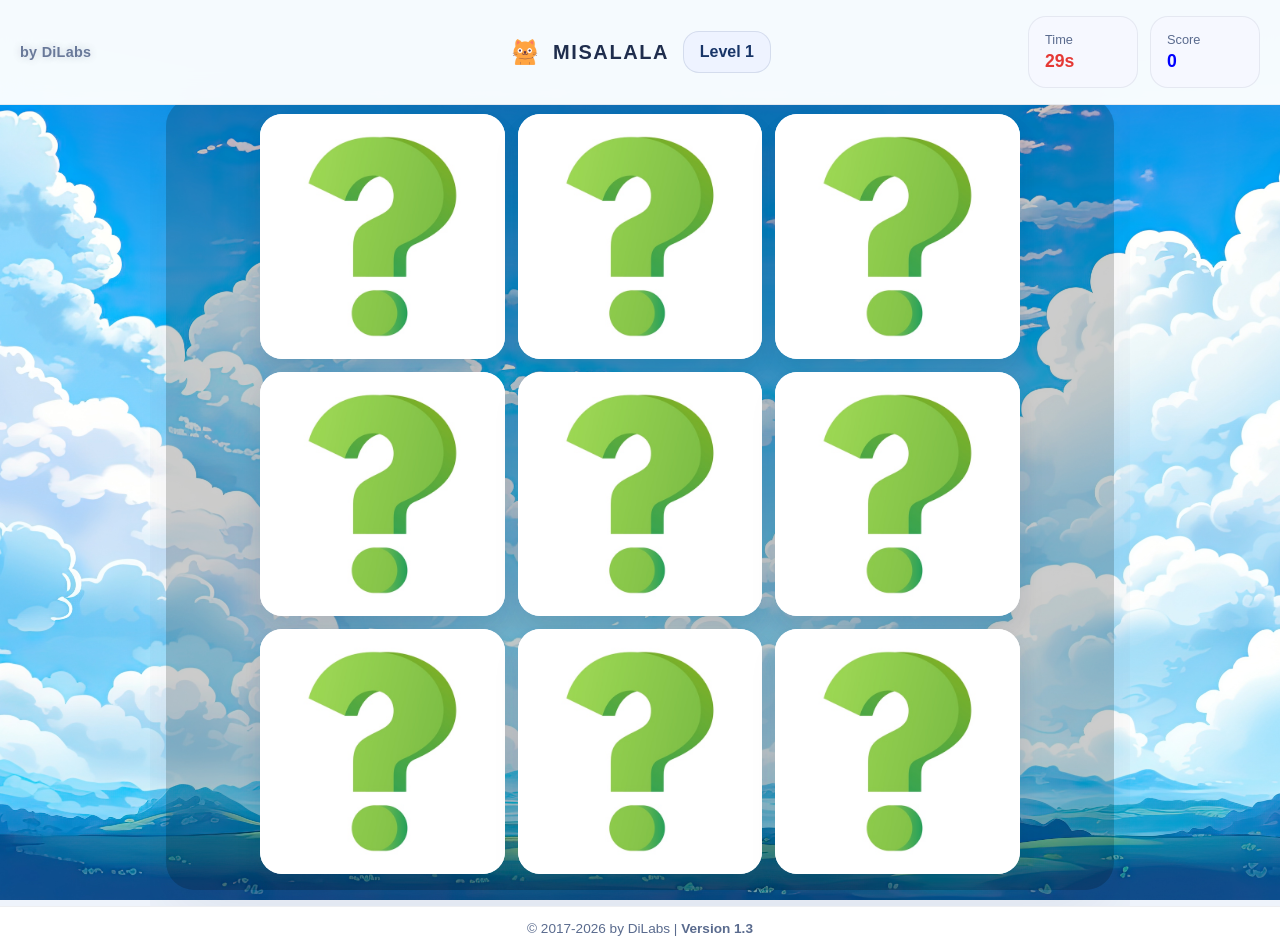
<file: game.html>
<!DOCTYPE html>
<html lang="en">
	<head>
		<meta charset="utf-8">
		<meta name="viewport" content="width=device-width, initial-scale=1">
		<title>MISALALA - Level 1</title>
		<link rel="stylesheet" href="style/Game.css" type="text/css">
		<link rel="icon" href="favicon.png" type="image/gif">
	</head>

	<body class="game-page">
		<header class="game-header">
			<div class="header-credit" aria-hidden="true">by DiLabs</div>
			<div class="header-brand">
				<a href="index.html" class="misalala-logo-text"><img src="favicon.png" alt="MISALALA logo" class="favicon-logo">MISALALA</a>
				<div class="level-badge"><span id="level">Level 1</span></div>
			</div>
			<div class="header-stats">
				<div class="stat"><span>Time</span><strong id="timer">30s</strong></div>
				<div class="stat"><span>Score</span><strong id="score">0</strong></div>
			</div>
		</header>

		<main class="game-main">
			<section class="game-container" id="game-container">
				<div class="game-area">
					<div id="game-grid" class="game-grid"></div>
				</div>
				<div class="game-controls-overlay" id="game-controls-overlay">
					<div class="game-controls-modal">
						<div id="status" class="game-status"></div>
						<button id="playagain" class="btn-play-again">Play Again</button>
					</div>
				</div>
			</section>
		</main>

		<div id="end-screen" class="end-screen-overlay">
			<div class="end-screen-modal">
				<h1>Game Complete!</h1>
				<p>Your final score: <span id="final-score"></span></p>
				<p>Redirecting to main page...</p>
			</div>
		</div>

		<div id="score-popup"></div>

		<footer class="game-footer">
			<p>&copy; 2017-2026 by DiLabs | <b>Version 1.3</b></p>
		</footer>

		<script src="script/Game.js"></script>
		<script>
			const urlParams = new URLSearchParams(window.location.search);
			const level = urlParams.get('level') || '1';
			let hasAccess = true;
			// Check level access
			if (level !== '1' && level !== 'end') {
				const levelNum = parseInt(level);
				const prevLevel = levelNum - 1;
				if (!localStorage.getItem(`level_${prevLevel}_completed`)) {
					alert(`You must complete Level ${prevLevel} first!`);
					window.location.href = 'index.html';
					hasAccess = false;
				}
			}
			if (!hasAccess) {
				// Access denied; stop running game logic
			} else if (level === 'end') {
				document.getElementById('game-container').style.display = 'none';
				document.getElementById('end-screen').classList.add('active');
				const score = sessionStorage.getItem('record') || 0;
				document.getElementById('final-score').textContent = score;
				setTimeout(() => window.location.href = 'index.html', 5000);
			} else {
				const levelNum = parseInt(level);
				document.title = `MISALALA - Level ${level}`;
				document.getElementById('level').textContent = `Level ${level}`;
				document.getElementById('game-container').classList.add(`level-${level}`);

				const imageSources = {
					1: [
						'img/cat/one.jpg', 'img/cat/one.jpg',
						'img/cat/two.jpg', 'img/cat/two.jpg',
						'img/cat/three.jpg', 'img/cat/three.jpg',
						'img/cat/four.jpg', 'img/cat/four.jpg',
						'img/cat/lucky.jpg',
					],
					2: [
						'img/dog/one.jpg', 'img/dog/one.jpg',
						'img/dog/two.jpg', 'img/dog/two.jpg',
						'img/dog/three.jpg', 'img/dog/three.jpg',
						'img/dog/four.jpg', 'img/dog/four.jpg',
						'img/dog/five.jpg', 'img/dog/five.jpg',
						'img/dog/six.jpg', 'img/dog/six.jpg',
						'img/dog/seven.jpg', 'img/dog/seven.jpg',
						'img/dog/eight.jpg', 'img/dog/eight.jpg',
					],
					3: Array.from({length: 36}, (_, i) => `img/baby/${Math.floor(i/2)+1}.jpg`)
				};

				const configs = {
					1: { gridSize: 9, timeLimit: 30 },
					2: { gridSize: 16, timeLimit: 60 },
					3: { gridSize: 36, timeLimit: 120 }
				};

				const config = {
					level: levelNum,
					...configs[levelNum],
					imageSource: imageSources[levelNum],
					containerSelector: '#game-grid',
					scoreDisplaySelector: '#score',
					timerDisplaySelector: '#timer',
					statusDisplaySelector: '#status',
				};

				document.getElementById('timer').textContent = `${config.timeLimit}s`;

				const game = new Game(config);
				window.game = game;
			}
		</script>
	</body>
</html>
</file>
<file: style/Game.css>
/* ===========================
   MisaLala Game - Modern CSS
   =========================== */

* {
	margin: 0;
	padding: 0;
	box-sizing: border-box;
}

html {
	height: 100%;
	margin: 0;
	padding: 0;
	overflow-x: hidden;
	overflow-y: auto;
}

body {
	min-height: 100svh;
	margin: 0;
	padding: 0;
	overflow-x: hidden;
	overflow-y: auto;
	background-color: #eef3fb;
	background-image: url(../background.jpg);
	background-repeat: no-repeat;
	background-position: center;
	background-size: cover;
	font-family: -apple-system, BlinkMacSystemFont, 'Segoe UI', Roboto, Oxygen, Ubuntu, Cantarell, sans-serif;
	color: #1f2d4d;
}

body.home-page {
	padding-top: 0;
	/* Keep content above the fixed footer on small screens (and iOS safe areas). */
	padding-bottom: calc(3.25rem + env(safe-area-inset-bottom));
}

body.game-page {
	display: flex;
	flex-direction: column;
	/* The app scrolls inside containers (e.g. game grid) instead of the whole page. */
	overflow-y: hidden;
}

button, input, select {
	font: inherit;
}

.game-header {
	flex-shrink: 0;
	display: grid;
	grid-template-columns: 1fr auto;
	gap: 1rem;
	align-items: center;
	padding: 1rem 1.25rem;
	background: rgba(255, 255, 255, 0.96);
	backdrop-filter: blur(14px);
	border-bottom: 1px solid rgba(31, 45, 77, 0.08);
	z-index: 50;
}

.header-brand {
	display: flex;
	align-items: center;
	gap: 0.85rem;
}

.header-credit {
	font-size: 0.9rem;
	font-weight: 600;
	color: #5a6b8e;
	letter-spacing: 0.02em;
	white-space: nowrap;
	text-shadow: 0 0 8px rgba(90, 107, 142, 0.35);
	filter: blur(0.2px);
	opacity: 0.9;
}

.misalala-logo-text {
	display: inline-flex;
	align-items: center;
	gap: 0.75rem;
	font-size: 1.25rem;
	font-weight: 800;
	letter-spacing: 0.08em;
	text-decoration: none;
	color: #1f2d4d;
}

.favicon-logo {
	width: 2rem;
	height: 2rem;
	vertical-align: middle;
}

.level-badge {
	padding: 0.7rem 1rem;
	border-radius: 16px;
	background: #eef3ff;
	border: 1px solid rgba(24, 53, 104, 0.12);
}

.level-badge span {
	font-weight: 700;
	color: #183568;
}

.header-stats {
	display: grid;
	grid-template-columns: repeat(2, minmax(110px, 1fr));
	gap: 0.75rem;
}

.header-stats .stat {
	display: flex;
	flex-direction: column;
	gap: 0.25rem;
	padding: 0.95rem 1rem;
	border-radius: 18px;
	background: #f6f8ff;
	border: 1px solid rgba(31, 45, 77, 0.08);
}

.header-stats .stat span {
	font-size: 0.8rem;
	color: #5a6b8e;
}

.header-stats .stat strong {
	font-size: 1.1rem;
	color: #183568;
}

.game-main {
	flex: 1;
	min-height: 0;
	width: 100%;
	display: flex;
	justify-content: center;
	align-items: stretch;
	padding: 0;
	overflow: hidden;
}

.game-container {
	position: relative;
	width: 100%;
	max-width: 980px;
	margin: 0 auto;
	padding: 1rem;
	display: flex;
	flex-direction: column;
	gap: 1rem;
	flex: 1;
	min-height: 0;
	overflow-y: auto;
	justify-content: center;
	align-items: center;
}

.game-area {
	background: rgba(0, 0, 0, 0.2);
	border-radius: 28px;
	box-shadow: 0 28px 70px rgba(37, 57, 91, 0.08);
	padding: clamp(0.6rem, 2.2vw, 1rem);
	display: flex;
	justify-content: center;
	align-items: center;
	width: 100%;
	flex: 1;
	min-height: 0;
	overflow: auto;
}

.game-grid {
	width: 100%;
	max-width: 760px;
	display: grid;
	/* Smaller gaps on mobile so cards stay tappable. */
	gap: clamp(6px, 1.7vw, 13px);
	auto-rows: 1fr;
}

.game-card {
	width: 100%;
	aspect-ratio: 1 / 1;
	border-radius: 22px;
	background: linear-gradient(180deg, #ffffff 0%, #f8fbff 100%);
	overflow: hidden;
	box-shadow:
		0 18px 32px rgba(19, 38, 80, 0.05),
		0 10px 18px rgba(35, 59, 92, 0.08);
	cursor: pointer;
	touch-action: manipulation;
	-webkit-tap-highlight-color: transparent;
	user-select: none;
	transition: transform 0.25s ease, box-shadow 0.25s ease;
	display: grid;
	place-items: center;
}

.game-card:hover:not(.matched):not(.flipped) {
	transform: translateY(-3px);
}

.game-card.flipped {
	transform: translateY(0);
}

.game-card.matched {
	opacity: 0.78;
	cursor: default;
}

.card-image {
	width: 100%;
	height: 100%;
	object-fit: cover;
	display: block;
}

.game-controls {
	display: flex;
	flex-direction: column;
	gap: 1rem;
	padding: 0.75rem 1rem 1rem;
	background: #ffffff;
	border-radius: 24px;
	box-shadow: 0 18px 40px rgba(37, 57, 91, 0.08);
}

.game-status {
	min-height: 4.5rem;
	display: grid;
	place-items: center;
	text-align: center;
	font-size: 1.25rem;
	font-weight: 700;
	color: #1f2d4d;
}

.btn-play-again {
	display: none;
	width: 100%;
	padding: 0.95rem 1rem;
	border: none;
	border-radius: 16px;
	background-color: #1f2d4d;
	color: #ffffff;
	font-weight: 700;
	font-size: 1rem;
	cursor: pointer;
	transition: transform 0.2s ease, background-color 0.2s ease;
}

.btn-play-again:hover {
	background-color: #15213b;
	transform: translateY(-1px);
}

/* Game Controls Modal Styles
   =========================== */

.game-controls-overlay {
	display: none;
	position: absolute;
	inset: 0;
	padding: calc(1.5rem + env(safe-area-inset-top)) 1rem
		calc(1.5rem + env(safe-area-inset-bottom)) 1rem;
	background: rgba(0, 0, 0, 0.55);
	backdrop-filter: blur(3px);
	z-index: 1000;
	justify-content: center;
	align-items: center;
}

.game-controls-overlay.active {
	display: flex;
}

.game-controls-modal {
	background: white;
	border-radius: 16px;
	padding: 2rem;
	max-width: 400px;
	width: 90%;
	text-align: center;
	box-shadow: 0 20px 40px rgba(0, 0, 0, 0.3);
	animation: modal-appear 0.3s ease-out;
	display: flex;
	flex-direction: column;
	gap: 1rem;
	align-items: center;
}

.game-footer {
	flex-shrink: 0;
	background: rgba(255, 255, 255, 0.98);
	border-top: 1px solid rgba(31, 45, 77, 0.08);
	padding: 0.9rem 1rem;
	text-align: center;
	font-size: 0.85rem;
	color: #5a6b8e;
	z-index: 40;
}

/* Keep header fixed on desktop screens. */
@media (min-width: 721px) {
	body.game-page {
		padding-top: 82px;
	}

	.game-header {
		position: fixed;
		top: 0;
		left: 0;
		right: 0;
		width: 100%;
	}
}

.score-popup {
	position: fixed;
	bottom: 2rem;
	left: 50%;
	transform: translateX(-50%);
	background: rgba(24, 53, 104, 0.94);
	color: white;
	padding: 0.85rem 1.25rem;
	border-radius: 999px;
	font-size: 1.1rem;
	font-weight: 700;
	z-index: 1000;
	animation: slideUp 0.4s ease-out;
	pointer-events: none;
}

@keyframes slideUp {
	from {
		opacity: 0;
		transform: translate(-50%, 16px);
	}
	to {
		opacity: 1;
		transform: translate(-50%, 0);
	}
}

@media (max-width: 720px) {
	.game-header {
		/* Compact single-row header on mobile */
		grid-template-columns: 1fr auto;
		gap: 0.5rem;
		padding: 0.55rem 0.75rem;
		justify-items: start;
	}

	.header-brand {
		gap: 0.5rem;
		min-width: 0;
		justify-self: start;
	}

	.misalala-logo-text {
		font-size: 0.95rem;
		gap: 0.5rem;
		letter-spacing: 0.06em;
		white-space: nowrap;
	}

	.favicon-logo {
		width: 1.5rem;
		height: 1.5rem;
	}

	.level-badge {
		padding: 0.4rem 0.6rem;
		border-radius: 12px;
	}

	.header-stats {
		/* Tight horizontal chips */
		display: flex;
		gap: 0.5rem;
		justify-content: flex-end;
	}

	.header-stats .stat {
		flex-direction: row;
		align-items: baseline;
		gap: 0.4rem;
		padding: 0.45rem 0.6rem;
		border-radius: 14px;
	}

	.header-stats .stat span {
		font-size: 0.75rem;
	}

	.header-stats .stat strong {
		font-size: 0.95rem;
	}

	.game-container {
		padding: 0.85rem 0.9rem;
	}
	.game-status {
		font-size: 1.05rem;
	}

	/* Keep centered-header grid mapping valid on mobile layout. */
	.header-brand {
		grid-column: 1;
		justify-content: flex-start;
		width: 100%;
	}

	.header-stats {
		grid-column: 2;
		justify-self: end;
	}

	.header-credit {
		display: none;
	}
}

@media (max-width: 520px) {
	.text-panel {
		width: 90%;
	}

	.game-header {
		gap: 0.45rem;
		padding: 0.5rem 0.65rem;
	}
	.header-stats {
		gap: 0.4rem;
	}
	.header-stats .stat {
		padding: 0.4rem 0.55rem;
	}
	/* Hide labels to save horizontal/vertical space */
	.header-stats .stat span {
		display: none;
	}
	.game-container {
		padding: 0.75rem 0.85rem;
	}
	.game-grid {
		gap: clamp(6px, 2.1vw, 10px);
	}
	.game-card {
		border-radius: 18px;
	}
	.btn-play-again {
		padding: 0.85rem 0.9rem;
		font-size: 0.95rem;
	}
}

/* Disable hover-only affordances on touch devices. */
@media (hover: none) {
	.game-card:hover:not(.matched):not(.flipped) {
		transform: none;
	}
}

/* Respect reduced motion preferences. */
@media (prefers-reduced-motion: reduce) {
	* {
		animation-duration: 0.001ms !important;
		animation-iteration-count: 1 !important;
		transition-duration: 0.001ms !important;
		scroll-behavior: auto !important;
	}
}

/* ===========================
   Home Page Styles
   =========================== */

.home-header {
	position: fixed;
	top: 0;
	left: 0;
	right: 0;
	z-index: 50;
	width: 100%;
	display: grid;
	grid-template-columns: 1fr auto;
	gap: 1rem;
	align-items: center;
	padding: 1rem 1.25rem;
	background: rgba(255, 255, 255, 0.96);
	backdrop-filter: blur(14px);
	border-bottom: 1px solid rgba(31, 45, 77, 0.08);
}

.home-container {
	display: flex;
	flex-direction: column;
	align-items: center;
	justify-content: center;
	min-height: calc(100vh - 12rem);
	padding: 2rem 1rem 1rem;
}

.text-panel {
	width: min(100%, 560px);
	background-color: rgba(255, 255, 255, 0.95);
	padding: 2rem 2rem 2.5rem;
	border-radius: 20px;
	box-shadow: 0 24px 50px rgba(0, 0, 0, 0.08);
	display: flex;
	flex-direction: column;
	align-items: center;
	gap: 1.5rem;
}

.home-content {
	display: flex;
	flex-direction: column;
	align-items: center;
	gap: 0;
}

.play-button-link {
	display: inline-block;
	text-decoration: none;
}

.play-button-text {
	padding: 15px 40px;
	font-size: 18px;
	font-weight: bold;
	color: #fff;
	background-color: #183568;
	border: none;
	border-radius: 8px;
	cursor: pointer;
	transition: background-color 0.2s, transform 0.2s;
	font-family: Baskerville, "Palatino Linotype", Palatino, "Century Schoolbook L", "Times New Roman", serif;
}

.play-button-text:hover {
	background-color: #0f1f3d;
	transform: scale(1.05);
}

.play-button-text:active {
	transform: scale(0.98);
}

.level-selector {
	display: flex;
	flex-direction: column;
	gap: 12px;
	justify-content: center;
	width: 100%;
}

.level-link {
	display: flex;
	flex-direction: row;
	align-items: center;
	gap: 20px;
	padding: 15px 20px;
	border: 1px solid #183568;
	border-radius: 8px;
	text-decoration: none;
	transition: all 0.3s ease;
	background-color: #f9fafc;
}

.level-link:hover {
	border-color: #0f1f3d;
	background-color: #fff;
	box-shadow: 0 4px 12px rgba(24, 53, 104, 0.15);
	transform: translateY(-2px);
}

.level-link img {
	width: 80px;
	height: 80px;
	border-radius: 6px;
	object-fit: cover;
	transition: transform 0.3s ease;
	flex-shrink: 0;
}

.level-link:hover img {
	transform: scale(1.08);
}

.level-link span {
	font-weight: 600;
	color: #183568;
	font-size: 16px;
	white-space: nowrap;
	flex-grow: 1;
}

.home-footer {
	position: fixed;
	bottom: 0;
	left: 0;
	right: 0;
	z-index: 40;
	width: 100%;
	background: rgba(255, 255, 255, 0.98);
	border-top: 1px solid rgba(31, 45, 77, 0.08);
	padding: 0.9rem 1rem;
	padding-bottom: calc(0.9rem + env(safe-area-inset-bottom));
	text-align: center;
	font-size: 0.85rem;
	color: #5a6b8e;
}

.level-link.disabled {
	opacity: 0.3;
	pointer-events: none;
}

/* ===========================
   End Screen Styles
   =========================== */

.end-screen-overlay {
	display: none;
	position: fixed;
	top: 0;
	left: 0;
	width: 100%;
	height: 100%;
	background: rgba(0, 0, 0, 0.7);
	backdrop-filter: blur(4px);
	z-index: 1000;
	justify-content: center;
	align-items: center;
}

.end-screen-overlay.active {
	display: flex;
}

.end-screen-modal {
	background: white;
	border-radius: 16px;
	padding: 2rem;
	max-width: 400px;
	width: 90%;
	text-align: center;
	box-shadow: 0 20px 40px rgba(0, 0, 0, 0.3);
	animation: modal-appear 0.3s ease-out;
}

@keyframes modal-appear {
	from {
		opacity: 0;
		transform: scale(0.9) translateY(-20px);
	}
	to {
		opacity: 1;
		transform: scale(1) translateY(0);
	}
}

.end-screen-modal h1 {
	font-size: 2.5rem;
	margin-bottom: 1rem;
	color: #183568;
}

.end-screen-modal p {
	font-size: 1.2rem;
	color: #5a6b8e;
	margin: 0.5rem 0;
}

/* ===========================
   HUD colors & centered header
   =========================== */
#timer {
	color: #e53935;
}

#score {
	color: #0000FF;
}

@media (min-width: 721px) {
	/* Center title + level badge within the 3-col header */
	.game-header {
		grid-template-columns: 1fr auto 1fr;
	}

	.header-brand {
		grid-column: 2;
		justify-content: center;
		width: 100%;
	}

	.header-stats {
		grid-column: 3;
		justify-self: end;
	}

	.header-credit {
		grid-column: 1;
		justify-self: start;
	}
}
</file>
